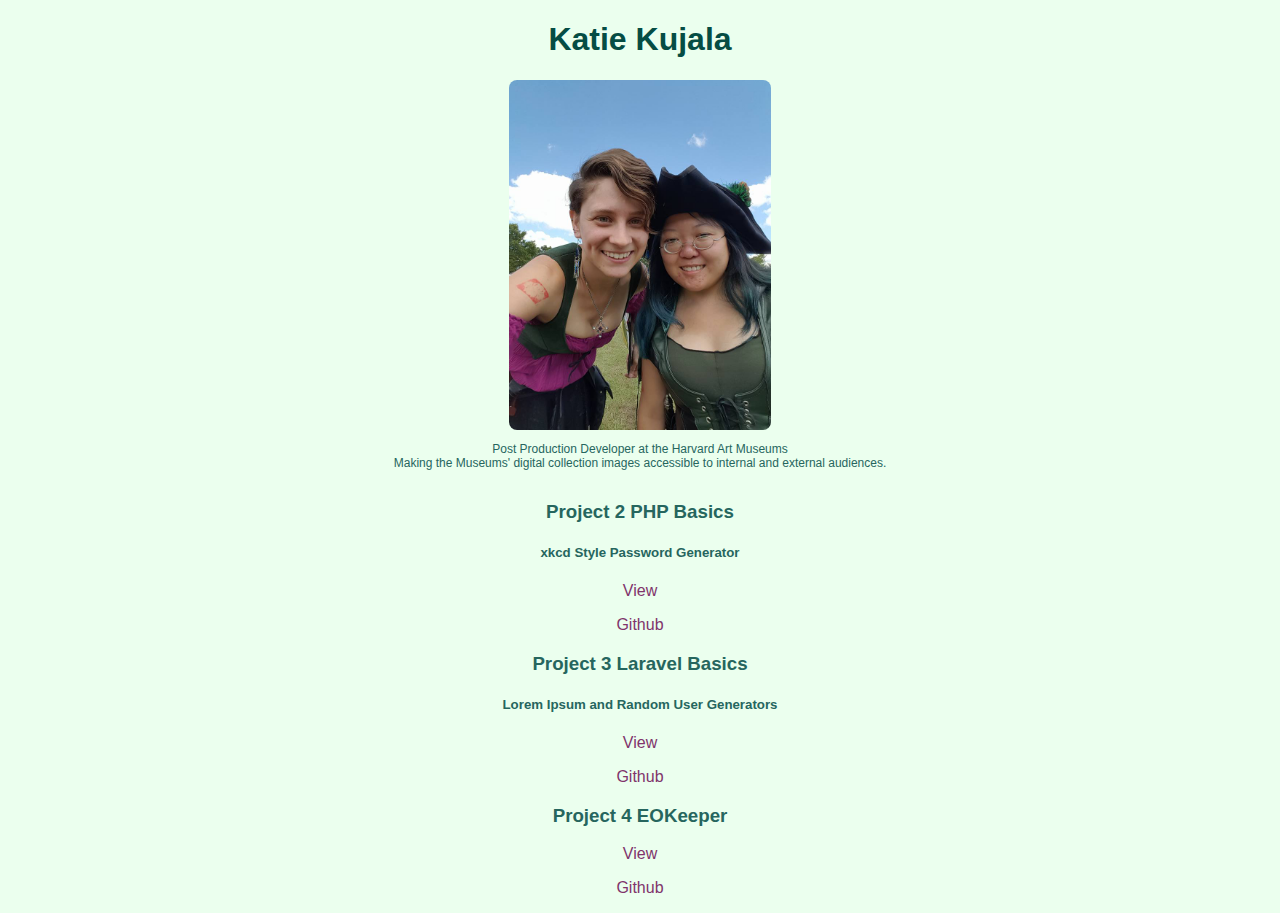
<file: index.html>
<!DOCTYPE html>
<html>

<head>
    <title>Katie Kujala's DWA15 Portfolio</title>
    <meta charset="utf-8" />
    <link rel="stylesheet" type="text/css" href="css/p1.css" />
</head>

<body>
    <h1>Katie Kujala</h1>
    <img src="images/photo.jpg" alt="Katie Kujala on left. Best friend, M, on right" title="left to right Katie and best friend, Monica." />
    <div id="mini">
        <p>Post Production Developer at the Harvard Art Museums
            <br /> Making the Museums' digital collection images accessible to internal and external audiences.</p>
    </div>
    <br />
    <h3>Project 2 PHP Basics</h3>
    <h5>xkcd Style Password Generator</h5>
    <p><a href="http://p2.katielu.me" title="p2 live site">View</a></p>
    <p><a href="https://github.com/ktk14/p2" title="p2 Github page">Github</a></p>

    <h3>Project 3 Laravel Basics</h3>
    <h5>Lorem Ipsum and Random User Generators</h5>
    <p><a href="http://p3.katielu.me" title="p3 live site">View</a></p>
    <p><a href="https://github.com/ktk14/p3" title="p3 Github page">Github</a></p>

    <h3>Project 4 EOKeeper</h3>
    <p><a href="http://p4.katielu.me" title="p4 live site">View</a></p>
    <p><a href="https://github.com/ktk14/p4" title="p4 Github page">Github</a></p>
</body>

</html>
</file>
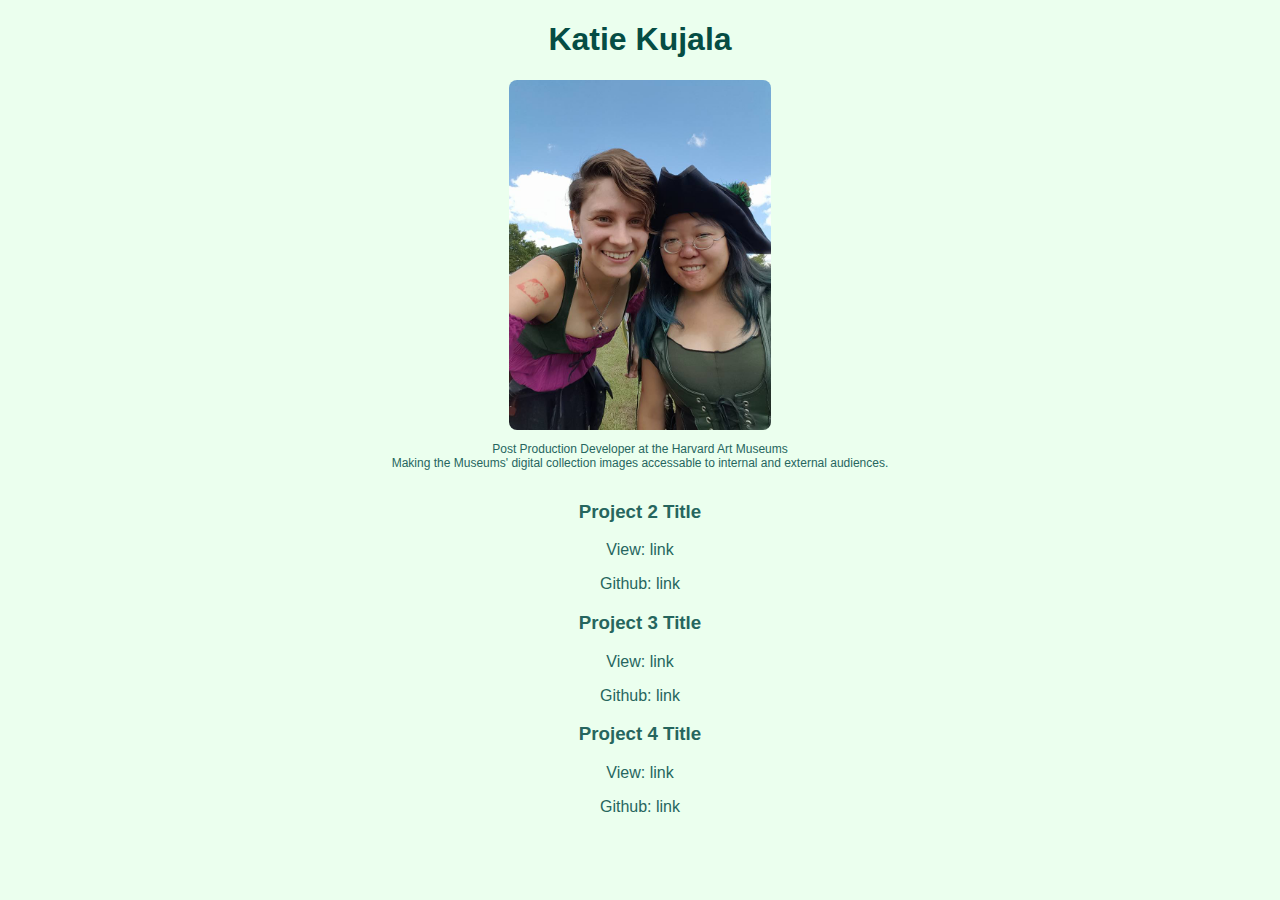
<file: p1.html>
<!DOCTYPE html>
<html>

<head>
    <title>Katie Kujala's DWA15 Portfolio</title>
    <meta charset="utf-8" />
    <link rel="stylesheet" type="text/css" href="css/p1.css" />
</head>

<body>
    <h1>Katie Kujala</h1>
    <img src="images/photo.jpg" alt="Katie Kujala on left. Best friend, M, on right" title="left to right Katie and best friend, Monica." />
    <div id="mini">
        <p>Post Production Developer at the Harvard Art Museums
            <br /> Making the Museums' digital collection images accessable to internal and external audiences.</p>
    </div>
    <br />
    <h3>Project 2 Title</h3>
    <p>View: link</p>
    <p>Github: link</p>

    <h3>Project 3 Title</h3>
    <p>View: link</p>
    <p>Github: link</p>

    <h3>Project 4 Title</h3>
    <p>View: link</p>
    <p>Github: link</p>
</body>

</html>
</file>
<file: css/p1.css>
/*
  CSS file for p1.html
*/

body {
    background-color: #EBFFEE;
    font: 16px Arial, sans-serif;
    color: #26665E;
    text-align: center;
    margin: auto;
}

#mini {
    display: inline-block;
    font-size: 12px;
}

img {
    border-radius: 8px;
    display: block;
    margin: auto;
    height: 350px;
}

h1 {
    font: bold 32px;
    color: #054D44;
}

h3 {
    font: bold 20px;
}

a:link {
    text-decoration: none;
    color: #80346B;
}

a:hover {
    background-color: #CC90BC;
    color: #4D3647;
}

a:visited {
    color: #5A244C;
}
</file>
